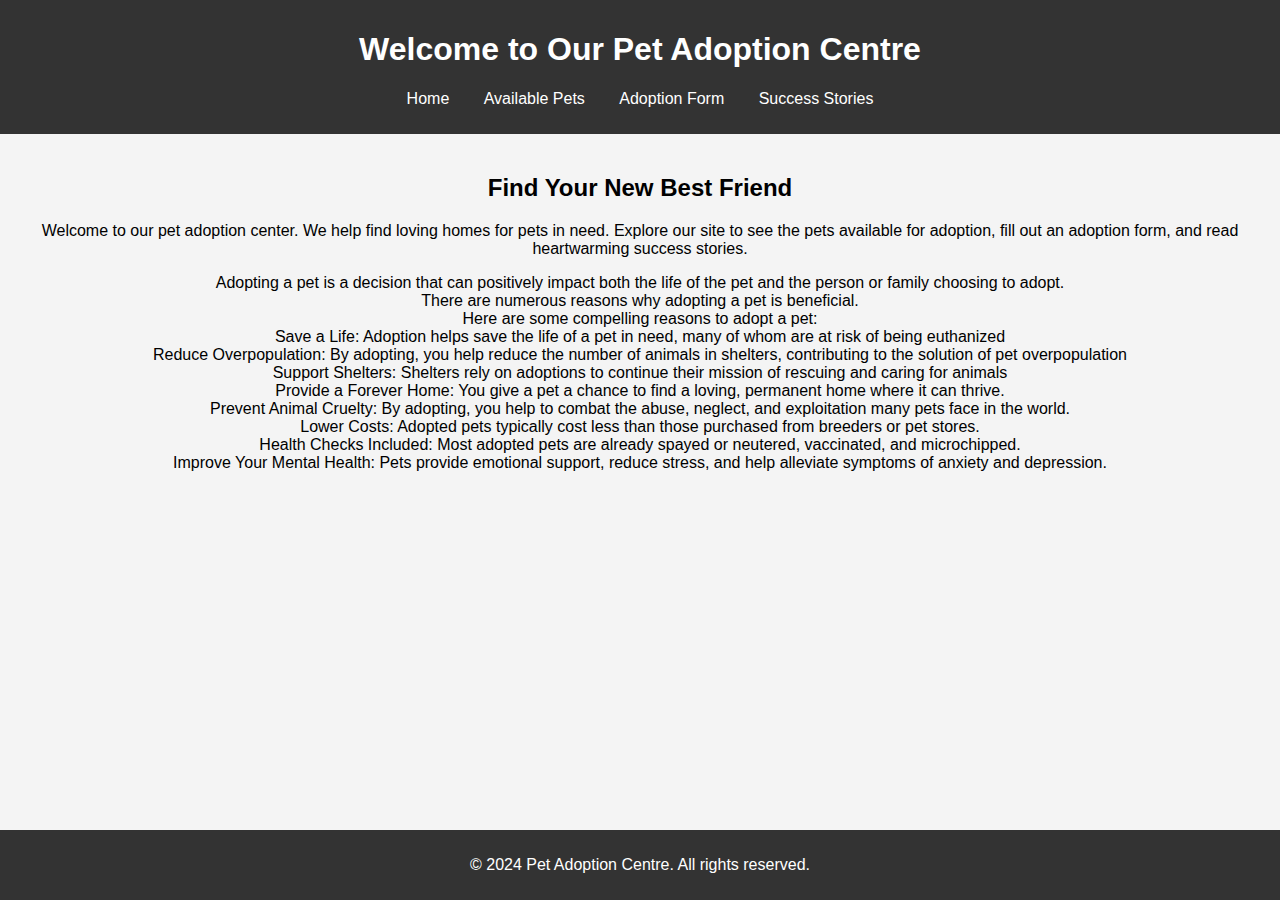
<file: index.html>
<!DOCTYPE html>
<html lang="en">
<head>
    <meta charset="UTF-8">
    <meta name="viewport" content="width=device-width, initial-scale=1.0">
    <title>Pet Adoption Centre</title>
    <link rel="stylesheet" href="styles.css">
</head>
<body>
    <header>
        <h1>Welcome to Our Pet Adoption Centre</h1>
        <nav>
            <ul>
                <li><a href="index.html">Home</a></li>
                <li><a href="available-pets.html">Available Pets</a></li>
                <li><a href="adoption-form.html">Adoption Form</a></li>
                <li><a href="success-stories.html">Success Stories</a></li>
            </ul>
        </nav>
    </header>
    <main>
        <h2>Find Your New Best Friend</h2>
        <p>Welcome to our pet adoption center. We help find loving homes for pets in need. Explore our site to see the pets available for adoption, fill out an adoption form, and read heartwarming success stories.</p>
        <p>Adopting a pet is a decision that can positively impact both the life of the pet and the person or family choosing to adopt. <br>There are numerous reasons why adopting a pet is beneficial. <br>Here are some compelling reasons to adopt a pet: <br>

            Save a Life: Adoption helps save the life of a pet in need, many of whom are at risk of being euthanized <br>
            Reduce Overpopulation: By adopting, you help reduce the number of animals in shelters, contributing to the solution of pet overpopulation <br>
            Support Shelters: Shelters rely on adoptions to continue their mission of rescuing and caring for animals <br>
            Provide a Forever Home: You give a pet a chance to find a loving, permanent home where it can thrive. <br>
            Prevent Animal Cruelty: By adopting, you help to combat the abuse, neglect, and exploitation many pets face in the world. <br>
            Lower Costs: Adopted pets typically cost less than those purchased from breeders or pet stores. <br>
            Health Checks Included: Most adopted pets are already spayed or neutered, vaccinated, and microchipped. <br>
            Improve Your Mental Health: Pets provide emotional support, reduce stress, and help alleviate symptoms of anxiety and depression.</p>
    </main>
    <footer>
        <p>&copy; 2024 Pet Adoption Centre. All rights reserved.</p>
    </footer>
</body>
</html>
</file>
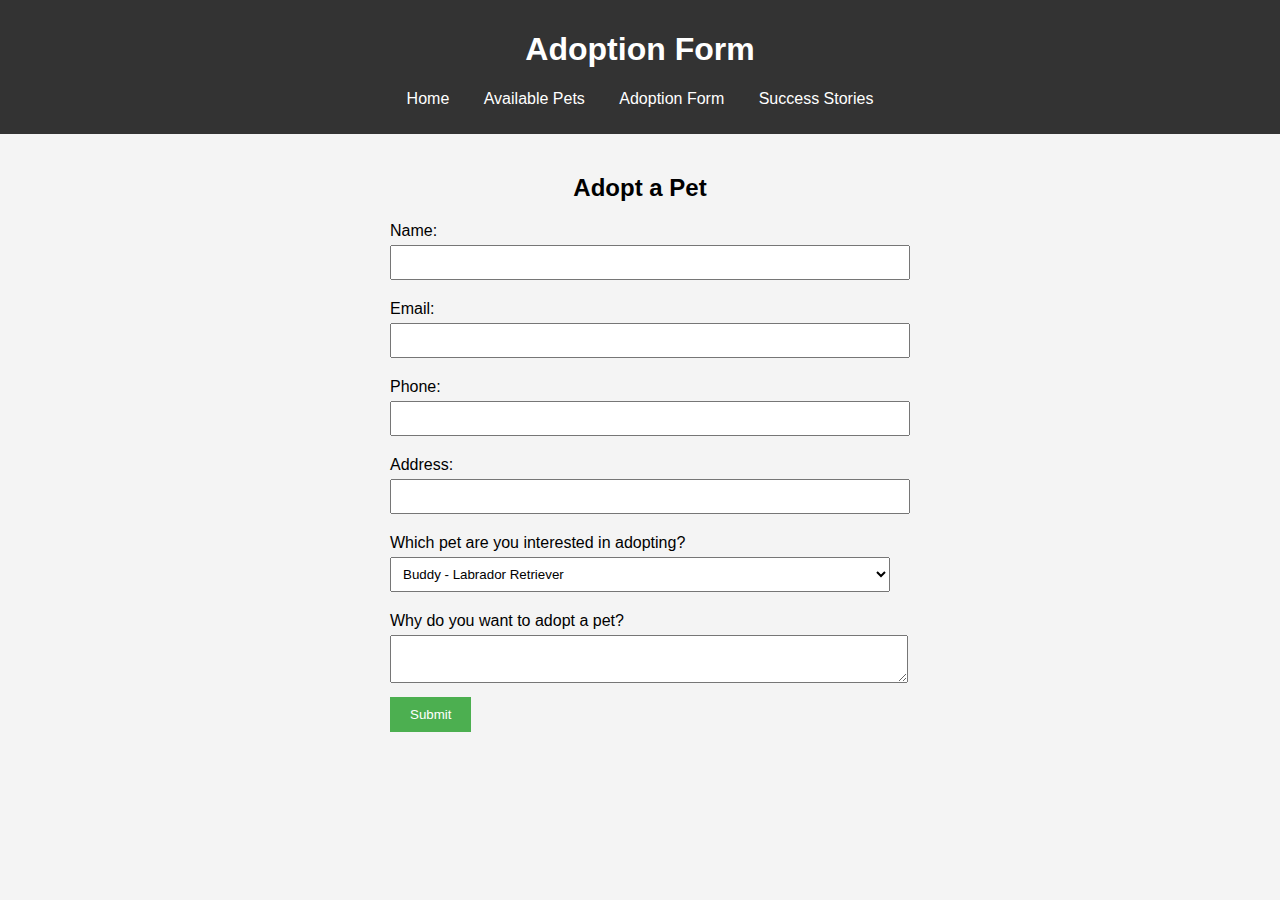
<file: adoption-form.html>
<!DOCTYPE html>
<html lang="en">
<head>
    <meta charset="UTF-8">
    <meta name="viewport" content="width=device-width, initial-scale=1.0">
    <title>Adoption Form</title>
    <link rel="stylesheet" href="styles.css">
</head>
<body>
    <header>
        <h1>Adoption Form</h1>
        <nav>
            <ul>
                <li><a href="index.html">Home</a></li>
                <li><a href="available-pets.html">Available Pets</a></li>
                <li><a href="adoption-form.html">Adoption Form</a></li>
                <li><a href="success-stories.html">Success Stories</a></li>
            </ul>
        </nav>
    </header>

        
        <main>
            <h2>Adopt a Pet</h2>
            <!-- Success message placeholder -->
            <div id="success-message" style="display: none; color: green; font-weight: bold; margin-bottom: 20px;">
                Your form has been successfully submitted!
            </div>
            <form id="adoption-form">
                <label for="name">Name:</label>
                <input type="text" id="name" name="name" required>
                
                <label for="email">Email:</label>
                <input type="email" id="email" name="email" required>
                
                <label for="phone">Phone:</label>
                <input type="tel" id="phone" name="phone" required>
                
                <label for="address">Address:</label>
                <input type="text" id="address" name="address" required>
                
                <label for="pet">Which pet are you interested in adopting?</label>
                <select id="pet" name="pet" required>
                    <option value="Buddy">Buddy - Labrador Retriever</option>
                    <option value="Mittens">Mittens - Persian Cat</option>
                </select>
                
                <label for="message">Why do you want to adopt a pet?</label>
                <textarea id="message" name="message" required></textarea>
                
                <button type="submit">Submit</button>
            </form>
        </main>
        

    <script src="form.js"></script>
</body>
</html>
</file>
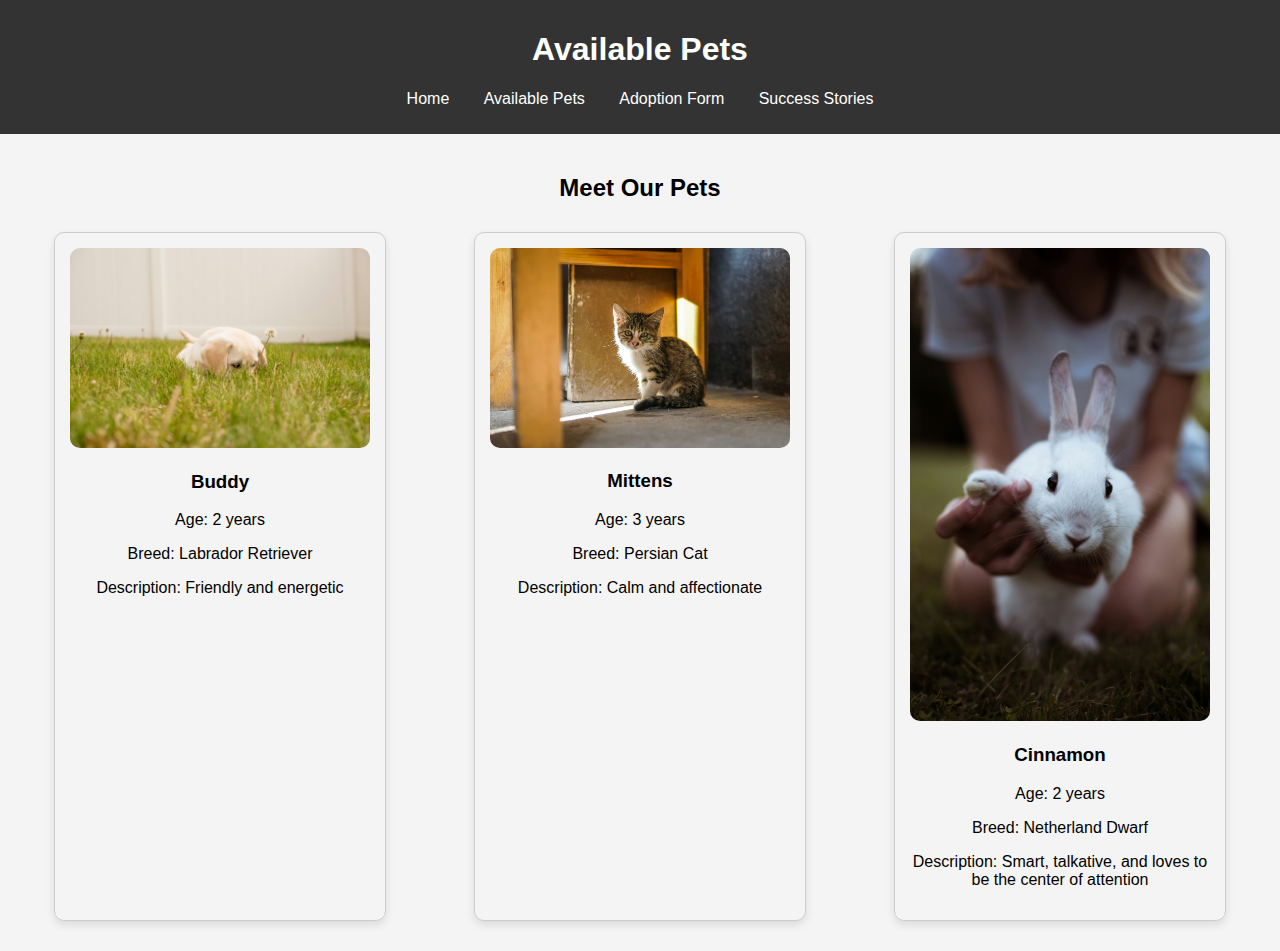
<file: available-pets.html>
<!DOCTYPE html>
<html lang="en">
<head>
    <meta charset="UTF-8">
    <meta name="viewport" content="width=device-width, initial-scale=1.0">
    <title>Available Pets</title>
    <link rel="stylesheet" href="styles.css">
    <style>
        .pets-container {
            display: flex;
            flex-wrap: wrap;
            gap: 20px;
            justify-content: space-around;
        }
        .pet-profile {
            border: 1px solid #ccc;
            border-radius: 10px;
            padding: 15px;
            text-align: center;
            width: 300px;
            box-shadow: 0 4px 8px rgba(0, 0, 0, 0.1);
        }
        .pet-profile img {
            border-radius: 10px;
            width: 100%;
            height: auto;
        }
    </style>
</head>
<body>
    <header>
        <h1>Available Pets</h1>
        <nav>
            <ul>
                <li><a href="index.html">Home</a></li>
                <li><a href="available-pets.html">Available Pets</a></li>
                <li><a href="adoption-form.html">Adoption Form</a></li>
                <li><a href="success-stories.html">Success Stories</a></li>
            </ul>
        </nav>
    </header>
    <main>
        <h2>Meet Our Pets</h2>
        <div class="pets-container">
            <div class="pet-profile">
                <img src="retriever.jpg" alt="Buddy">
                <h3>Buddy</h3>
                <p>Age: 2 years</p>
                <p>Breed: Labrador Retriever</p>
                <p>Description: Friendly and energetic</p>
            </div>
            <div class="pet-profile">
                <img src="Mittens.jpg" alt="Mittens">
                <h3>Mittens</h3>
                <p>Age: 3 years</p>
                <p>Breed: Persian Cat</p>
                <p>Description: Calm and affectionate</p>
            </div>
            <div class="pet-profile">
                <img src="Cinnamon - Rabbit.jpg" alt="Cinnamon">
                <h3>Cinnamon</h3>
                <p>Age: 2 years</p>
                <p>Breed: Netherland Dwarf</p>
                <p>Description: Smart, talkative, and loves to be the center of attention</p>
            </div>
        </div>
    </main>
</body>
</html>
</file>
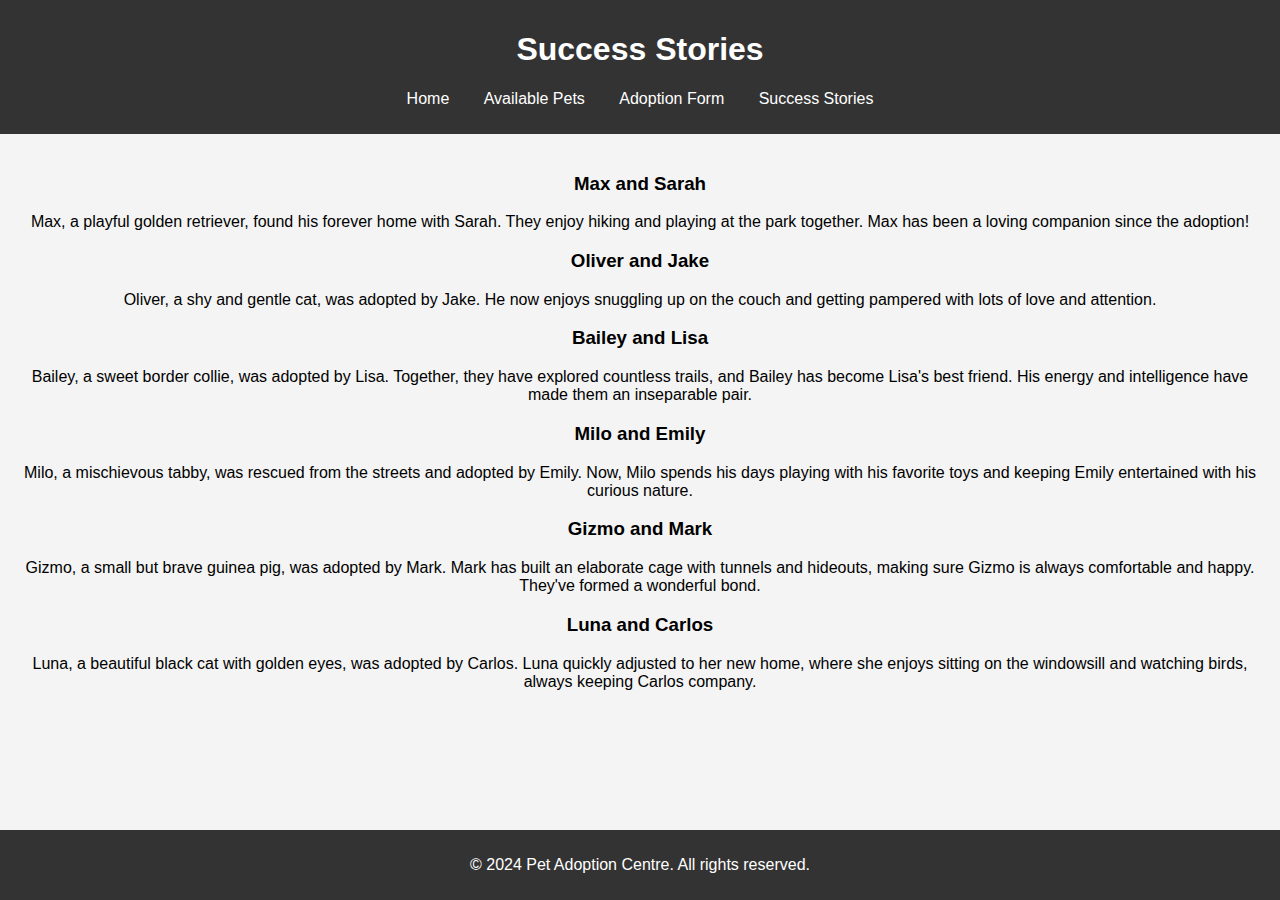
<file: success-stories.html>
<!DOCTYPE html>
<html lang="en">
<head>
    <meta charset="UTF-8">
    <meta name="viewport" content="width=device-width, initial-scale=1.0">
    <title>Success Stories</title>
    <link rel="stylesheet" href="styles.css">
</head>
<body>
    <header>
        <h1>Success Stories</h1>
        <nav>
            <ul>
                <li><a href="index.html">Home</a></li>
                <li><a href="available-pets.html">Available Pets</a></li>
                <li><a href="adoption-form.html">Adoption Form</a></li>
                <li><a href="success-stories.html">Success Stories</a></li>
            </ul>
        </nav>
    </header>
    <main>
        <h3>Max and Sarah</h3>
      <p>Max, a playful golden retriever, found his forever home with Sarah. They enjoy hiking and playing at the park together. Max has been a loving companion since the adoption!</p>
    </div>
    <div class="story">
      <h3>Oliver and Jake</h3>
      <p>Oliver, a shy and gentle cat, was adopted by Jake. He now enjoys snuggling up on the couch and getting pampered with lots of love and attention.</p>
    </div>

    <div class="story">
      <h3>Bailey and Lisa</h3>
      <p>Bailey, a sweet border collie, was adopted by Lisa. Together, they have explored countless trails, and Bailey has become Lisa's best friend. His energy and intelligence have made them an inseparable pair.</p>
    </div>
    <div class="story">
      <h3>Milo and Emily</h3>
      <p>Milo, a mischievous tabby, was rescued from the streets and adopted by Emily. Now, Milo spends his days playing with his favorite toys and keeping Emily entertained with his curious nature.</p>
    </div>
    <div class="story">
      <h3>Gizmo and Mark</h3>
      <p>Gizmo, a small but brave guinea pig, was adopted by Mark. Mark has built an elaborate cage with tunnels and hideouts, making sure Gizmo is always comfortable and happy. They've formed a wonderful bond.</p>
    </div>
    <div class="story">
      <h3>Luna and Carlos</h3>
      <p>Luna, a beautiful black cat with golden eyes, was adopted by Carlos. Luna quickly adjusted to her new home, where she enjoys sitting on the windowsill and watching birds, always keeping Carlos company.</p>
    </div>
    

    </main>
    <footer>
        <p>&copy; 2024 Pet Adoption Centre. All rights reserved.</p>
    </footer>
</body>
</html>
</file>
<file: styles.css>
body {
    font-family: Arial, sans-serif;
    margin: 0;
    padding: 0;
    background-color: #f4f4f4;
}

header {
    background-color: #333;
    color: white;
    padding: 10px 0;
    text-align: center;
}

nav ul {
    list-style: none;
    padding: 0;
    text-align: center;
}

nav ul li {
    display: inline;
    margin: 0 15px;
}

nav ul li a {
    color: white;
    text-decoration: none;
}

main {
    padding: 20px;
    text-align: center;
}

footer {
    background-color: #333;
    color: white;
    text-align: center;
    padding: 10px 0;
    position: fixed;
    bottom: 0;
    width: 100%;
}

.pet-profile {
    border: 1px solid #ccc;
    padding: 10px;
    margin: 10px;
    text-align: left;
}

.pet-profile img {
    max-width: 100%;
    height: auto;
}

form {
    max-width: 500px;
    margin: 0 auto;
    text-align: left;
}

label {
    display: block;
    margin: 10px 0 5px;
}

input, select, textarea {
    width: 100%;
    padding: 8px;
    margin-bottom: 10px;
}

button {
    background-color: #4CAF50;
    color: white;
    padding: 10px 20px;
    border: none;
    cursor: pointer;
}

button:hover {
    background-color: #45a049;
}

p{
align-content: flex-start;
}
</file>
